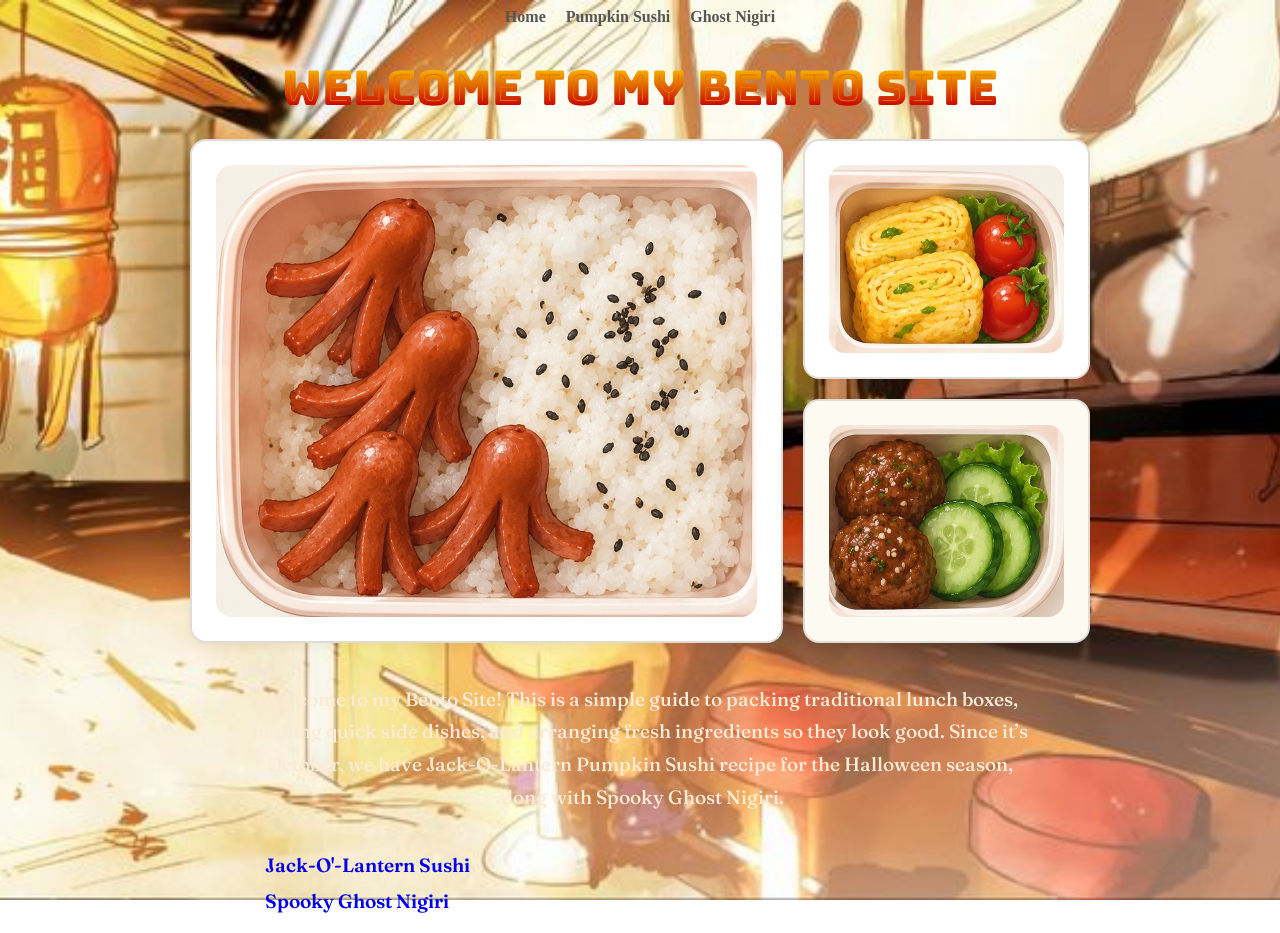
<file: index.html>
<!DOCTYPE html>
<html lang="en">
<head>
  <meta charset="UTF-8">
  <title>Home - Bento Box</title>
  
  <link rel="preconnect" href="https://fonts.googleapis.com">
<link rel="preconnect" href="https://fonts.gstatic.com" crossorigin>
<link href="https://fonts.googleapis.com/css2?family=Bungee+Spice&family=Playfair+Display:ital,wght@0,400..900;1,400..900&display=swap" rel="stylesheet">
  
<link rel="preconnect" href="https://fonts.googleapis.com">
<link rel="preconnect" href="https://fonts.gstatic.com" crossorigin>
<link href="https://fonts.googleapis.com/css2?family=Fraunces:ital,opsz,wght@0,9..144,100..900;1,9..144,100..900&display=swap" rel="stylesheet">

  
  <link rel="stylesheet" href="style.css">
</head>
<html>
<body style="background-image: url('NARUTO.jpg'); background-size: cover; background-repeat: no-repeat; background-attachment: fixed;">

    
    <nav>
      <a href="index.html" class="nav-link">Home</a>
      <a href="Jack-O-Lantern-Pumpkin-Sushi.html" class="nav-link">Pumpkin Sushi</a>
      <a href="Spooky-Ghost-Nigiri.html" class="nav-link">Ghost Nigiri</a>
    </nav>


   <header class="bento-header">
    <h1 class="site-title">Welcome to My Bento Site</h1>
   </header>

  
  <div class="bento-container">
    
  
        <div class="bento-box welcome-box">
            <img src="bento-rice.jpg" alt="Bento Rice" class="bento-image">
        </div>

        <div class="bento-box logo-box">
            <img src="bento-tomato.jpg" alt="Bento Tomato" class="bento-image">
        </div>

      
        <div class="bento-box chopstick-box">
            <img src="bento-ball.jpg" alt="Bento Ball" class="bento-image">
        </div>
  </div>

<p class="site-description">Welcome to my Bento Site! This is a simple guide to packing traditional lunch boxes, making quick side dishes, and arranging fresh ingredients so they look good. Since it’s October, we have Jack-O-Lantern Pumpkin Sushi recipe for the Halloween season, along with Spooky Ghost Nigiri.</p>


 <div class="recipe-links-box">
  <A href="Jack-O-Lantern-Pumpkin-Sushi.html" class="recipe-link link-jack-0-lantern"> Jack-O'-Lantern Sushi</A>
  <a href="Spooky-Ghost-Nigiri.html" class="recipe-link"> Spooky Ghost Nigiri</a>
 </div>

</div>
</body>
</html>
</file>
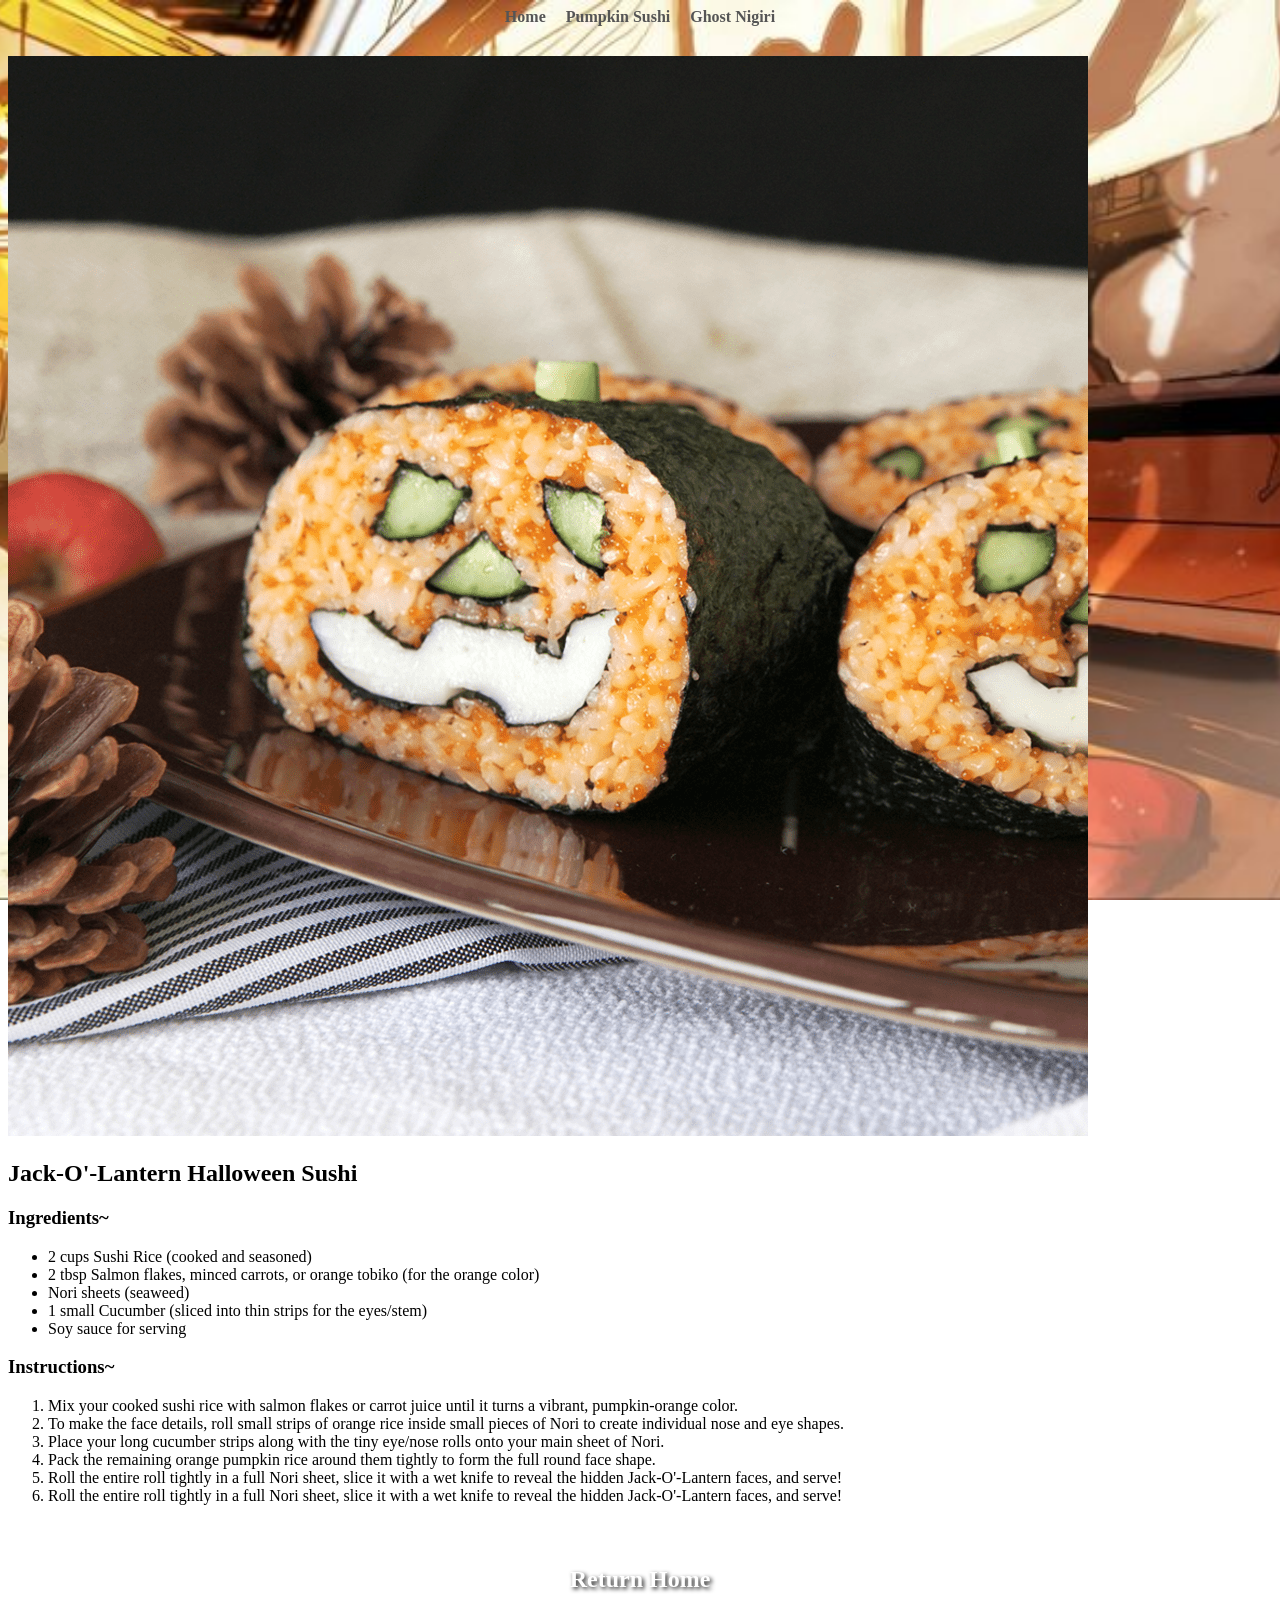
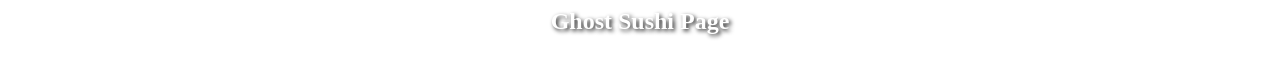
<file: Jack-O-Lantern-Pumpkin-Sushi.html>
<!DOCTYPE html>
<html lang="en">
    <head>
        <meta charset="UTF-8">
        <title> My blog<title></title>
        <link rel="stylesheet" href="style.css">

    <style>
    /* Forces the footer navigation area to stack vertically and center */
    .recipe-footer-nav {
        display: flex !important;
        flex-direction: column !important; /* Stacks links vertically */
        justify-content: center !important;
        align-items: center !important;
        gap: 15px !important;              /* Spacing between the links */
        width: 100% !important;
        margin-top: 40px !important;
        padding-top: 20px !important;
        border-top: 1px dashed rgba(255, 255, 255, 0.3) !important;
    }

    /* Makes the stacked navigation links large, bold, and readable white */
    .recipe-footer-nav .nav-link {
        color: #ffffff !important;         /* Pure white text */
        text-decoration: none !important;  /* Removes the ugly underline */
        font-size: 1.5rem !important;      /* Makes them much larger */
        font-weight: bold !important;
        text-shadow: 2px 2px 4px rgba(0, 0, 0, 0.9) !important; /* Clear outline drop shadow */
        display: block !important;
        text-align: center !important;
    }

    /* Turns the link into an orange accent on hover */
    .recipe-footer-nav .nav-link:hover {
        color: #ff9f43 !important;
        text-shadow: 1px 1px 8px rgba(255, 159, 67, 0.6) !important;
    }
</style>
</head>
</html>
<body style="background-image: url('NARUTO.jpg'); background-size: cover; background-repeat: no-repeat; background-attachment: fixed;">
        
     <nav>
      <a href="index.html" class="nav-link">Home</a>
      <a href="Jack-O-Lantern-Pumpkin-Sushi.html" class="nav-link">Pumpkin Sushi</a>
      <a href="Spooky-Ghost-Nigiri.html" class="nav-link">Ghost Nigiri</a>
    </nav>
    
        <img src="Jack-o-lantern.png" alt="Jack-O-Lantern Sushi" class="recipe-main-img">

                    <div class="recipe-text-content">
                <h2>Jack-O'-Lantern Halloween Sushi</h2>
                
                <div class="recipe-block">
                    <h3>Ingredients~</h3>
                    <ul>
                        <li>2 cups Sushi Rice (cooked and seasoned)</li>
                        <li>2 tbsp Salmon flakes, minced carrots, or orange tobiko (for the orange color)</li>
                        <li>Nori sheets (seaweed)</li>
                        <li>1 small Cucumber (sliced into thin strips for the eyes/stem)</li>
                        <li>Soy sauce for serving</li>
                    </ul>
                </div>

                <div class="recipe-block">
                    <h3>Instructions~</h3>
                    <ol>
                        <li>Mix your cooked sushi rice with salmon flakes or carrot juice until it turns a vibrant, pumpkin-orange color.</li>
                        <li>To make the face details, roll small strips of orange rice inside small pieces of Nori to create individual nose and eye shapes.</li>
                        <li>Place your long cucumber strips along with the tiny eye/nose rolls onto your main sheet of Nori.</li>
                        <li>Pack the remaining orange pumpkin rice around them tightly to form the full round face shape.</li>
                        <li>Roll the entire roll tightly in a full Nori sheet, slice it with a wet knife to reveal the hidden Jack-O'-Lantern faces, and serve!</li>
                                <!-- 1. Fixed: Added proper closing </li> tag -->
                    <li>Roll the entire roll tightly in a full Nori sheet, slice it with a wet knife to reveal the hidden Jack-O'-Lantern faces, and serve!</li>
                            </div>

            <nav class="recipe-footer-nav">
                <a href="index.html" class="nav-link">Return Home</a>
                <a href="Spooky-Ghost-Nigiri.html" class="nav-link">Ghost Sushi Page</a>
            </nav>

        </div>
    </main>
</body>
</html>
</file>
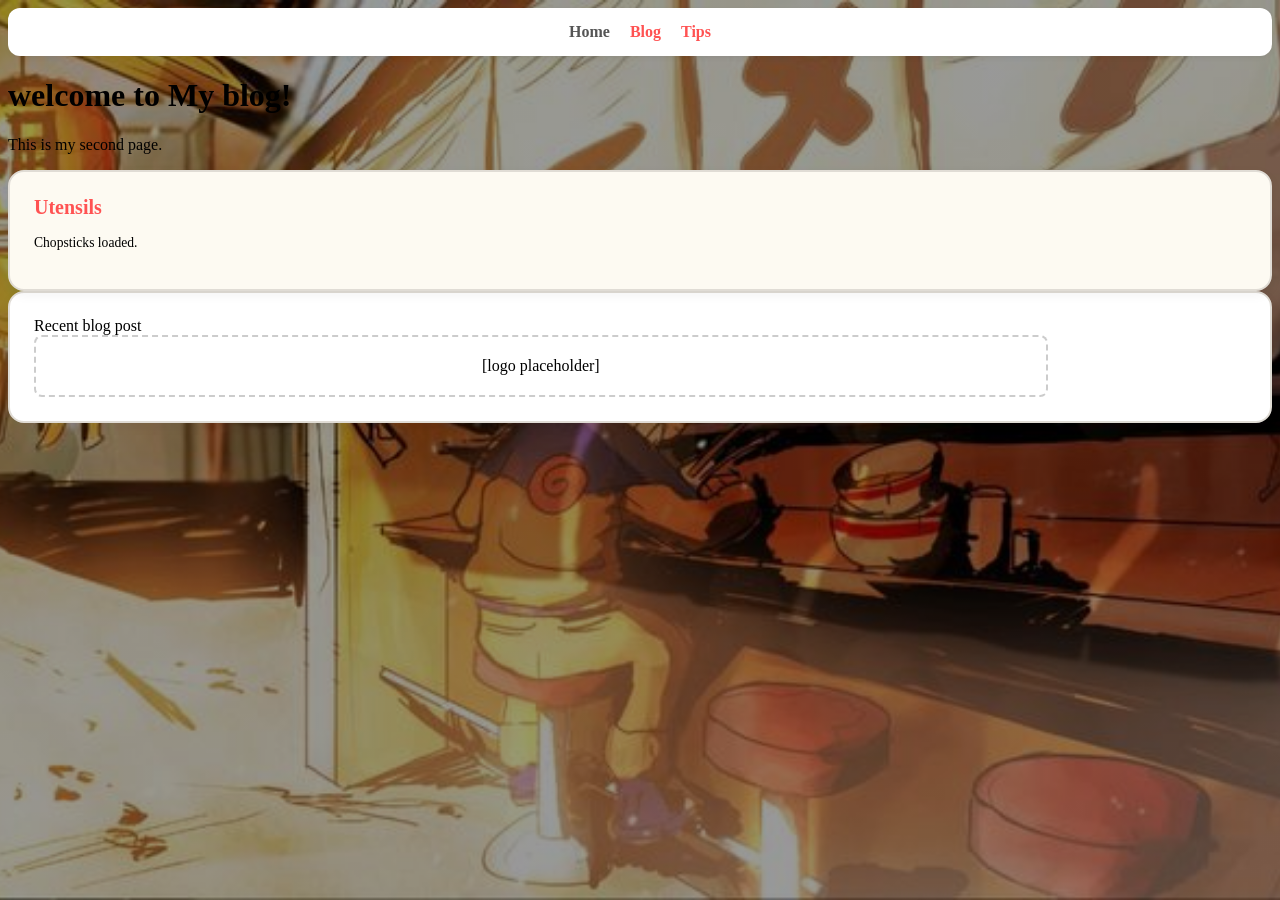
<file: Pumpkin-Sushi.html>
<!DOCTYPE html>
<html lang="en">
    <head>
        <meta charset="UTF-8">
        <title> My blog<title></title>
        <link rel="stylesheet" href="style.css">
    </head>
</html>
<body>
    <nav class="bento-nav">
        <a href="index.html" class="nav-link"> Home</a>
        <a href="page2.html" class="nav link"> Blog</a>
        <a href="page3.html" class="nav link"> Tips</a>
    </nav>

    <main class="beto-card">
        <h1>welcome to My blog!</h1>
        <p>This is my second page.</p>
    </main>

    <!-- Box 3: Chopsticks Compartment -->
    <div class="bento-box chopstick-box">
      <h2>Utensils</h2>
      <div class="chopstick-graphic"></div>
      <div class="chopstick-graphic two"></div>
      <p style="font-size: 0.85rem; margin-top: 10px;">Chopsticks loaded.</p>
    </div>
    
    <!-- Box 4: Blog Highlights -->
    <div class="bento-box blog-box">
        </h2>Recent blog post</h2>
        <div style="border: 2px dashed #ccc; padding: 20px; border-radius: 8px; width: 80%; text-align: center;">
        [logo placeholder]
        </div>
    </div>
    
</body>
</html>
</file>
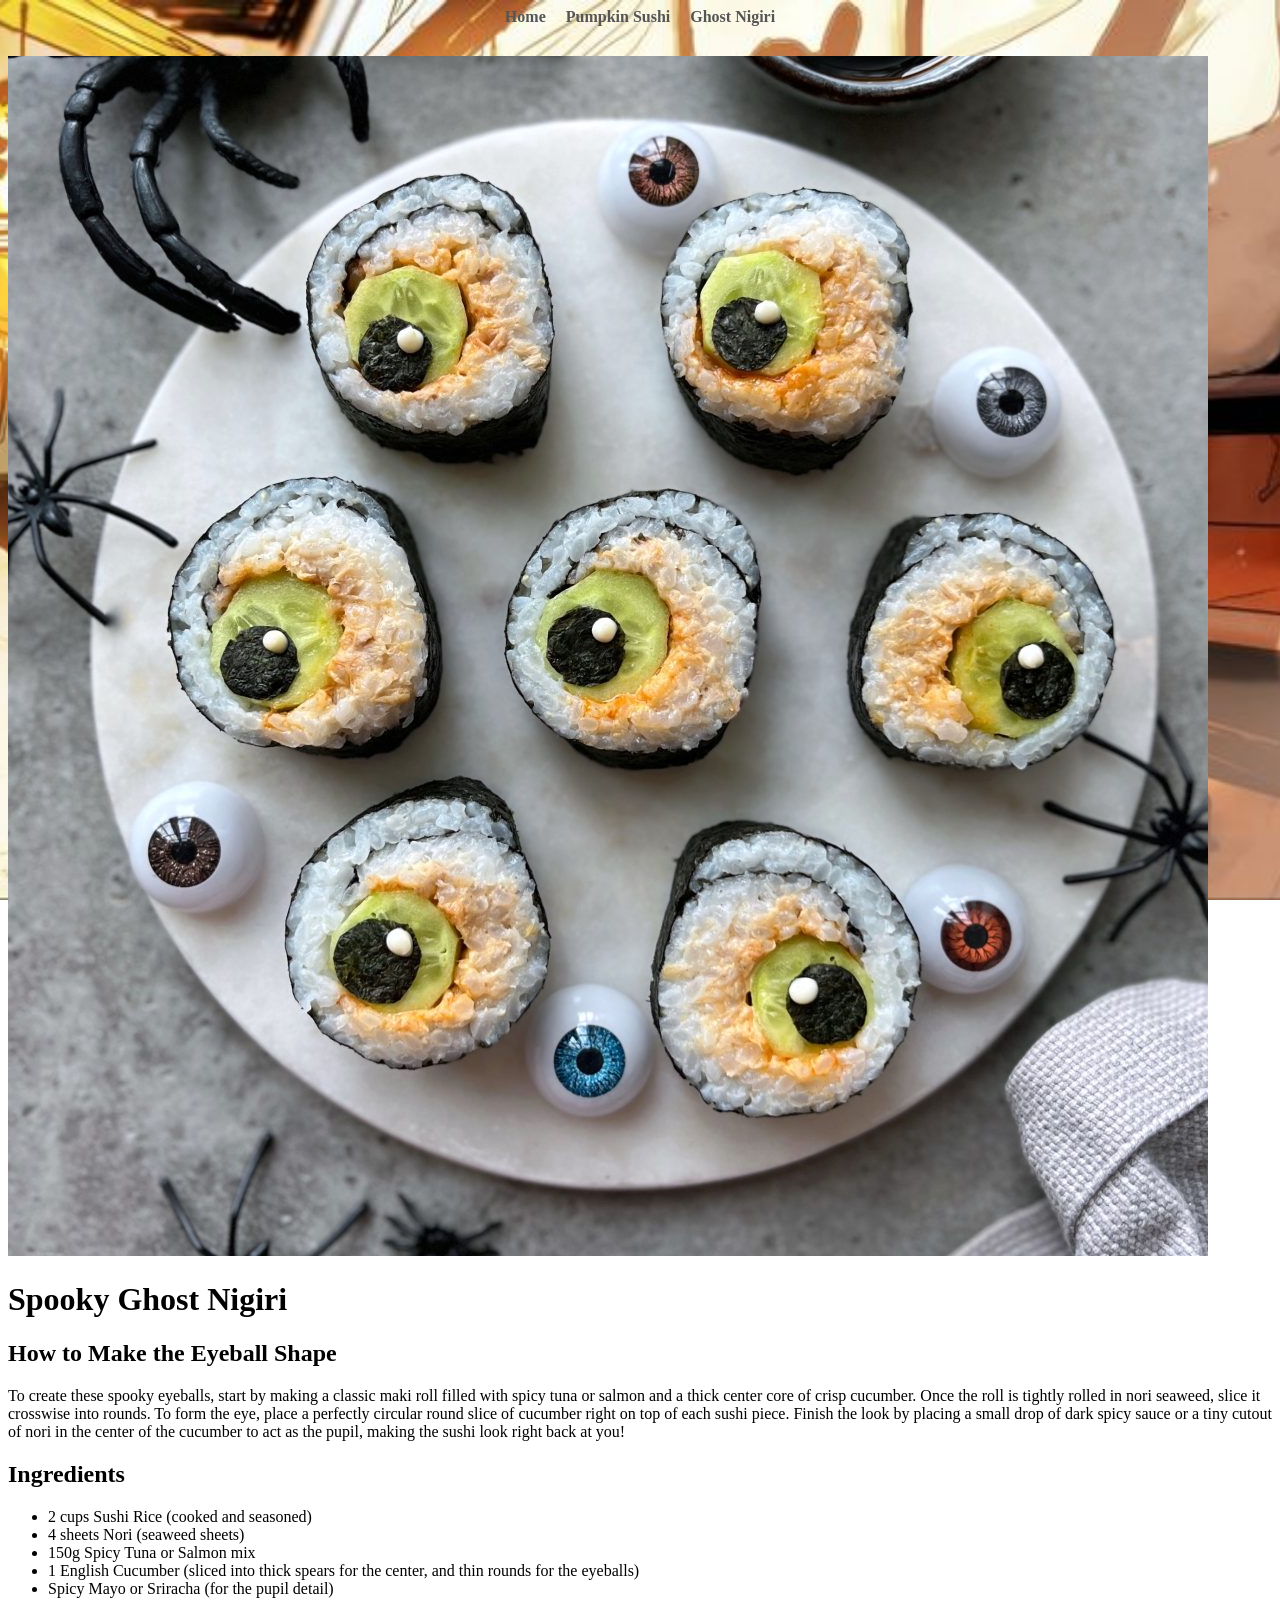
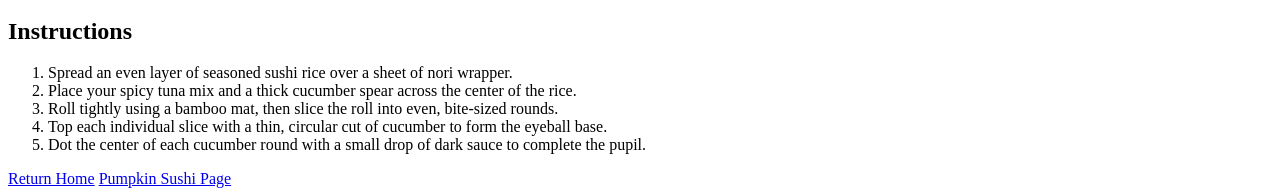
<file: Spooky-Ghost-Nigiri.html>
<!DOCTYPE html>
<html lang="en">
<head>
    <meta charset="UTF-8">
    <meta name="viewport" content="width=device-width, initial-scale=1.0">
    <title>My Bento Box Website-Tips</title>
    <link rel="stylesheet" href="style.css">
</head>
<body style="background-image: url('NARUTO.jpg'); background-size: cover; background-repeat: no-repeat; background-attachment: fixed;">

     <nav>
      <a href="index.html" class="nav-link">Home</a>
      <a href="Jack-O-Lantern-Pumpkin-Sushi.html" class="nav-link">Pumpkin Sushi</a>
      <a href="Spooky-Ghost-Nigiri.html" class="nav-link">Ghost Nigiri</a>
    </nav>
    
<main>
    <img src="Maki-spooky.jpg" alt="Spooky Maki Sushi" class="sushi-image">

    <main class="recipe-container">

    <!-- Recipe Title -->
    <h1 class="recipe-title">Spooky Ghost Nigiri</h1>

    <!-- Shape Description -->
    <div class="recipe-section">
        <h2>How to Make the Eyeball Shape</h2>
        <p>To create these spooky eyeballs, start by making a classic maki roll filled with spicy tuna or salmon and a thick center core of crisp cucumber. Once the roll is tightly rolled in nori seaweed, slice it crosswise into rounds. To form the eye, place a perfectly circular round slice of cucumber right on top of each sushi piece. Finish the look by placing a small drop of dark spicy sauce or a tiny cutout of nori in the center of the cucumber to act as the pupil, making the sushi look right back at you!</p>
    </div>

    <!-- Ingredients List -->
    <div class="recipe-section">
        <h2>Ingredients</h2>
        <ul>
            <li>2 cups Sushi Rice (cooked and seasoned)</li>
            <li>4 sheets Nori (seaweed sheets)</li>
            <li>150g Spicy Tuna or Salmon mix</li>
            <li>1 English Cucumber (sliced into thick spears for the center, and thin rounds for the eyeballs)</li>
            <li>Spicy Mayo or Sriracha (for the pupil detail)</li>
        </ul>
    </div>

    <!-- Instructions List -->
    <div class="recipe-section">
        <h2>Instructions</h2>
        <ol>
            <li>Spread an even layer of seasoned sushi rice over a sheet of nori wrapper.</li>
            <li>Place your spicy tuna mix and a thick cucumber spear across the center of the rice.</li>
            <li>Roll tightly using a bamboo mat, then slice the roll into even, bite-sized rounds.</li>
            <li>Top each individual slice with a thin, circular cut of cucumber to form the eyeball base.</li>
            <li>Dot the center of each cucumber round with a small drop of dark sauce to complete the pupil.</li>
        </ol>
    </div>
            <!-- Links at the bottom of the page -->
        <div class="bottom-navigation">
            <a href="index.html" class="bottom-link">Return Home</a>
            <a href="Jack-O-Lantern-Pumpkin-Sushi.html" class="bottom-link">Pumpkin Sushi Page</a>
        </div>
    </main>
</body>

</main>

</div>
</body>
</html>
</file>
<file: style.css>
body {

  .bungee-spice-regular {
  font-family: "Bungee Spice", sans-serif;
  font-weight: 400;
  font-style: normal;
  color: #2b2b2b;
  margin: 0;
  padding: 40px 20px;
  }
  /* ─── NEW JAPANESE RESTAURANT BACKGROUND IMAGE ─── */
  background-image: linear-gradient(rgba(0, 0, 0, 0.4), rgba(0, 0, 0, 0.4)), url(NARUTO.jpg);
  background-size: cover;
  background-position: center;
  background-repeat: no-repeat;
  background-attachment: fixed; 

}

nav {
  display: flex;
  gap: 20px;
  justify-content: center;
  margin-bottom: 30px;
}
nav a {
  text-decoration: none;
  color: #ff5252; 
  font-weight: bold
}

/* ==========================================
   THE BENTO GRID BOX 
   ========================================== */
.bento-container {
  max-width: 900px;
  margin: 0 auto;
  display: grid;

  grid-template-columns: repeat(3, 1fr);
  grid-auto-rows: minmax(140px, auto);
  gap: 20px;
}

.bento-box {
  background: white;
  border-radius: 16px;
  padding: 24px;
  box-shadow: 0 4px 12px rgba(0, 0, 0, 0.05);
  border: 2px solid #e0dcd5;
  transition: transform 0.2s ease;
}
.bento-box:hover {
  transform: translateY(-2px);
  border-color: #ff5252;
}

/* Titles inside boxes */
.bento-box h2 {
  margin-top: 0;
  color: #ff5252;
  font-size: 1.25rem;
}

/* Custom Grid Placement Settings */
.welcome-box {
  grid-column: span 2; /* Spans across 2 columns wide */
  grid-row: span 2;    /* Spans across 2 rows high */

}

.logo-box {
  grid-column: span 1;
  
}

.chopstick-box {
  grid-column: span 1;
  background: #fdfaf2;
  position: relative;
}

.blog-box {
  grid-column: span 2;
}

.tips-box {
  grid-column: span 1;
}
/* Fix for Tips Box Grid sizing */
.tips-box {
    grid-column: span 1;
}

/* Navigation Bar Container */
.bento-nav {
    display: flex;
    gap: 20px;
    background-color: #ffffff;
    padding: 15px;
    border-radius: 12px;
    box-shadow: 0 2px 5px rgba(0,0,0,0.05);
    margin-bottom: 20px;
}

/* Individual Links */
.nav-link {
    text-decoration: none;
    color: #555;
    font-weight: bold;
}

/* Reusable Bento Box Cards */
.bento-card {
    background-color: #ffffff;
    padding: 30px;
    border-radius: 16px;
    box-shadow: 0 4px 10px rgba(0,0,0,0.05);
}
/* Creates a flex or grid block configuration with clean spacing gaps */
.bento-grid {
    display: flex;
    flex-direction: column;
    gap: 20px; /* This creates the separation gap between boxes */
    max-width: 800px; /* Restricts the box width so it looks clean and small */
    margin: 0 auto; /* Centers the narrow content area on your wide display screen */
}

/* Base Bento Card Overrides */
.bento-card {
    padding: 24px;
    border-radius: 16px;
    box-shadow: 0 4px 10px rgba(0,0,0,0.05);
    border: 1px dashed rgba(0, 0, 0, 0.1); /* Matches your dashed placeholder look */
}

/* Color Tier 1: Pastel Soft Green Box */
.card-green {
    background-color: #e2f0d9 !important; 
    color: #385723;
}

/* Color Tier 2: Pastel Soft Yellow Box */
.card-yellow {
    background-color: #fff2cc !important;
    color: coral
}
.nav-link.active {
  background-color: #2b2b2b;
  color: #ffffff !important;
  padding: 6px 12px;
  border-radius: 6px
}
.bento-image {
    width: 100%;
    height: 100%;
    object-fit: cover;      /* Crops the images cleanly without distorting or squishing them */
    border-radius: inherit;  /* Automatically inherits the 16px rounded corners you already configured */
    display: block;
}

.site-title {
  text-align: center;
  margin-top: 30px; 
  margin-bottom: 20px;
  font-size: 3rem;
  font-family: "Bungee Spice", sans-serif;
  font-weight: 400;
  font-style: normal;
}
 .site-description {
  text-align: center;
  max-width: 800px;
  margin: 40px auto 40px auto;

  font-family: "Fraunces", serif;
  font-size: 1.2rem;
  line-height: 1.7;
  color:antiquewhite;
  font-weight: 500;
  font-style: normal;

}
.bento-box {
  transition: transform 0.3s ease, box-shadow 0.3s ease;
  cursor: pointer;
}
.bento-box:hover {
  transform: scale(1.03); 
  box-shadow: 0 10px 20px rgba(255, 136, 0, 0.2);
}
.recipe-links-box {
  max-width: 750px;
  margin: 20px auto;
  padding-left: 0;
  display: flex;
  flex-direction: column;
  align-items: flex-start;
  gap: 12px;
}
.recipe-link {
  font-family: "fraunces", sherif;
  font-size: 1.2rem;
  text-decoration: none;
  font-weight: 600;

}
.link-pumpkin, .link-pumplin:visited {
  color:orangered;
}
.link-ghost, .link-ghost:visited {
  color: #39ff14;
}
</file>
